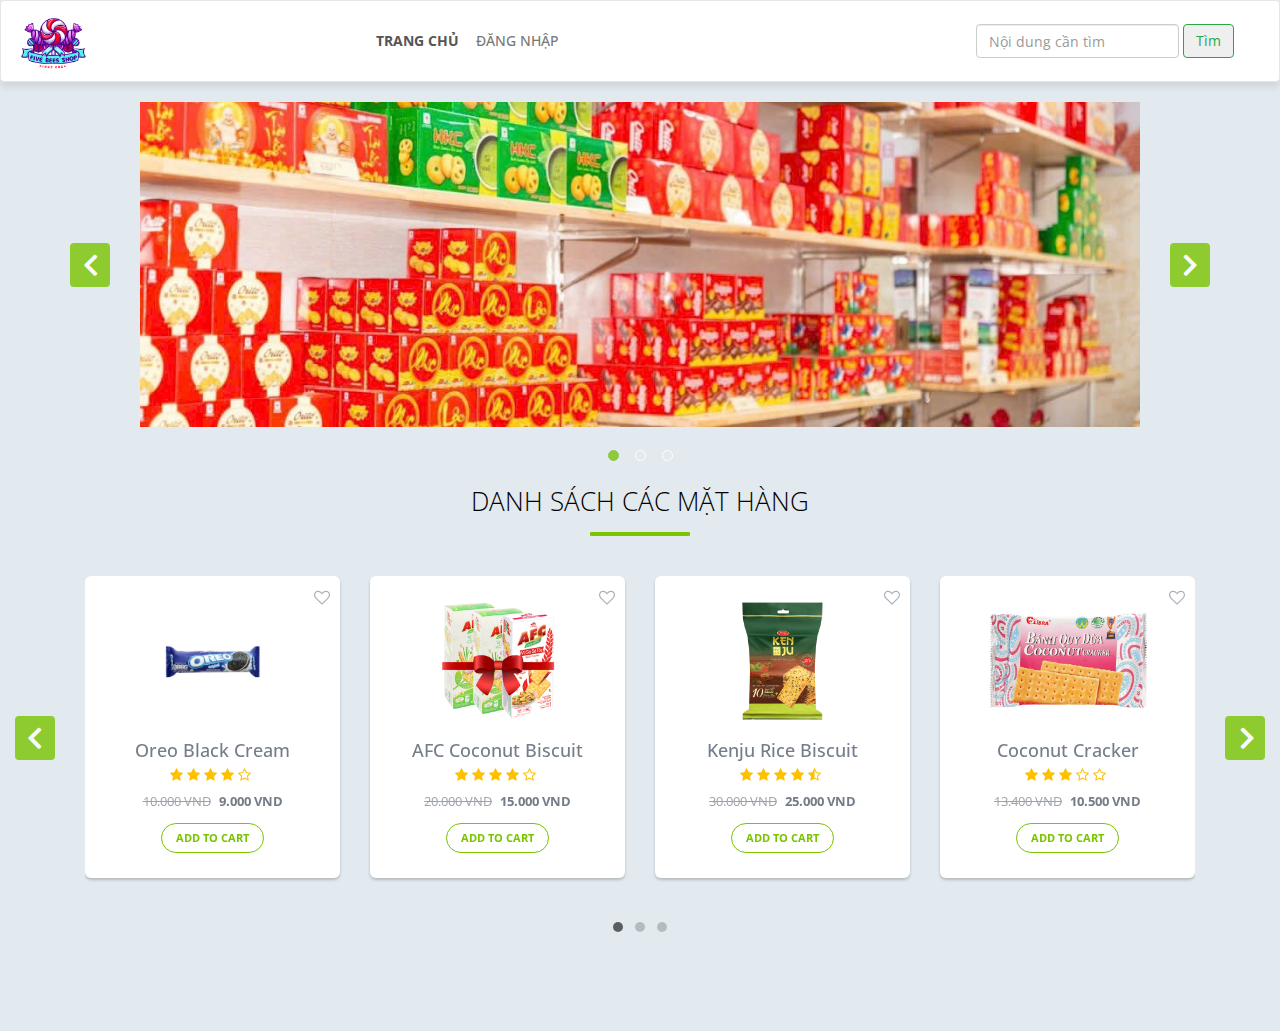
<file: CODE/index.html>
<!DOCTYPE html>
<html lang="en">
<head>
    <meta charset="UTF-8">
    <meta http-equiv="X-UA-Compatible" content="IE=edge">
    <meta name="viewport" content="width=device-width, initial-scale=1.0">
    <title>CỬA HÀNG BÁNH KẸO</title>
    <link rel="stylesheet" href="https://fonts.googleapis.com/css?family=Roboto|Open+Sans">
    <link rel="stylesheet" href="https://maxcdn.bootstrapcdn.com/font-awesome/4.7.0/css/font-awesome.min.css">
    <link rel="stylesheet" href="https://maxcdn.bootstrapcdn.com/bootstrap/3.3.7/css/bootstrap.min.css">
    <script src="https://ajax.googleapis.com/ajax/libs/jquery/1.12.4/jquery.min.js"></script>
    <script src="https://maxcdn.bootstrapcdn.com/bootstrap/3.3.7/js/bootstrap.min.js"></script>
    <link rel="stylesheet" href="view/css/style.css">
    <link rel="stylesheet" href="view/css/style_main.css">
    <link rel="stylesheet" href="view/css/carousel.css">
</head>
<script>
	$(document).ready(function(){
		$(".wish-icon i").click(function(){
			$(this).toggleClass("fa-heart fa-heart-o");
		});
	});	
</script>
<body>
    <header>
        <nav class="navbar navbar-default">
            <div class="container-fluid">
                <div class="my-logo">
                    <a class="navbar-brand" href="#">
                        <img src="view/images/songs/logo5.png" alt="Logo" class="img-responsive" style = "height: 75px; width: 75px; margin-top: -10px;">
                    </a>
                </div>
                <div class="navbar-header">
                    <button type="button" class="navbar-toggle" data-toggle="collapse" data-target="#navbarSupportedContent">
                        <span class="icon-bar"></span>
                        <span class="icon-bar"></span>
                        <span class="icon-bar"></span>
                    </button>
                </div>
                <div class="collapse navbar-collapse" id="navbarSupportedContent">
                    <ul class="nav navbar-nav">
                        <li class="active"><a href="#">Trang chủ</a></li>
                        <li><a href="login.html">Đăng nhập</a></li>
                    </ul>
                    <form class="navbar-form navbar-right" role="search">
                        <div class="form-group">
                            <input type="text" class="form-control" placeholder="Nội dung cần tìm">
                        </div>
                        <button type="submit" class="btn btn-outline-success">Tìm</button>
                    </form>
                </div>
            </div>
        </nav>
    
        <!-- Carousel -->
        <div class="container carousel-unique">
            <div class="row">
                <div class="col-md-12">
                    <div id="myCarousel" class="carousel slide" data-ride="carousel" data-interval="2000">
                        <!-- Carousel indicators -->
                        <ol class="carousel-indicators">
                            <li data-target="#myCarousel" data-slide-to="0" class="active"></li>
                            <li data-target="#myCarousel" data-slide-to="1"></li>
                            <li data-target="#myCarousel" data-slide-to="2"></li>
                        </ol>   
                        <!-- Wrapper for carousel items -->
                        <div class="carousel-inner">
                            <div class="item active">
                                <img src="/CODE/view/images/slidesohw/banh_keo.jpg" alt="">
                            </div>	
                            <div class="item">
                                <img src="/CODE/view/images/slidesohw/banh-trung-thu-dong-khanh-4.jpg" alt="">
                            </div>
                            <div class="item">
                                <img src="/CODE/view/images/slidesohw/banh_moon.jpg" alt="">
                            </div>	
                        </div>
                        <!-- Carousel controls -->
                        <a class="carousel-control left" href="#myCarousel" data-slide="prev">
                            <i class="fa fa-angle-left"></i>
                        </a>
                        <a class="carousel-control right" href="#myCarousel" data-slide="next">
                            <i class="fa fa-angle-right"></i>
                        </a>
                    </div>
                </div>
            </div>
        </div>
    </header>
    
    <main class="container-fluid mt-3">
        <div class="row">
            <div class="col-md-12">
                <h2>Danh sách các mặt hàng</h2>
                <div>
                    <div id="myCarousel1" class="carousel slide" data-ride="carousel" data-interval="0">
                        <!-- Carousel indicators -->
                        <ol class="carousel-indicators">
                            <li data-target="#myCarousel1" data-slide-to="0" class="active"></li>
                            <li data-target="#myCarousel1" data-slide-to="1"></li>
                            <li data-target="#myCarousel1" data-slide-to="2"></li>
                        </ol>   
                        <!-- Wrapper for carousel items -->
                        <div class="carousel-inner">
                            <div class="item active">
                                <div class="row">
                                    <div class="col-sm-3">
                                        <div class="thumb-wrapper">
                                            <span class="wish-icon"><i class="fa fa-heart-o"></i></span>
                                            <div class="img-box">
                                                <img src="/CODE/view/images/slidesohw/banh_oreo.webp" class="img-responsive" alt="">									
                                            </div>
                                            <div class="thumb-content">
                                                <h4>Oreo Black Cream</h4>						    			
                                                <div class="star-rating">
                                                    <ul class="list-inline">
                                                        <li class="list-inline-item"><i class="fa fa-star"></i></li>
                                                        <li class="list-inline-item"><i class="fa fa-star"></i></li>
                                                        <li class="list-inline-item"><i class="fa fa-star"></i></li>
                                                        <li class="list-inline-item"><i class="fa fa-star"></i></li>
                                                        <li class="list-inline-item"><i class="fa fa-star-o"></i></li>
                                                    </ul>
                                                </div>
                                                <p class="item-price"><strike>10.000 VND</strike> <b>9.000 VND</b></p>
                                                <a href="#" class="btn btn-primary">Add to Cart</a>
                                            </div>						
                                        </div>
                                    </div>
                                    <div class="col-sm-3">
                                        <div class="thumb-wrapper">
                                            <span class="wish-icon"><i class="fa fa-heart-o"></i></span>
                                            <div class="img-box">
                                                <img src="/CODE/view/images/slidesohw/banh_quy.jpg" class="img-responsive" alt="">
                                            </div>
                                            <div class="thumb-content">
                                                <h4>AFC Coconut Biscuit</h4>									
                                                <div class="star-rating">
                                                    <ul class="list-inline">
                                                        <li class="list-inline-item"><i class="fa fa-star"></i></li>
                                                        <li class="list-inline-item"><i class="fa fa-star"></i></li>
                                                        <li class="list-inline-item"><i class="fa fa-star"></i></li>
                                                        <li class="list-inline-item"><i class="fa fa-star"></i></li>
                                                        <li class="list-inline-item"><i class="fa fa-star-o"></i></li>
                                                    </ul>
                                                </div>
                                                <p class="item-price"><strike>20.000 VND</strike> <b>15.000 VND</b></p>
                                                <a href="#" class="btn btn-primary">Add to Cart</a>
                                            </div>						
                                        </div>
                                    </div>		
                                    <div class="col-sm-3">
                                        <div class="thumb-wrapper">
                                            <span class="wish-icon"><i class="fa fa-heart-o"></i></span>
                                            <div class="img-box">
                                                <img src="/CODE/view/images/slidesohw/banh_gao.png" class="img-responsive" alt="">
                                            </div>
                                            <div class="thumb-content">
                                                <h4>Kenju Rice Biscuit </h4>									
                                                <div class="star-rating">
                                                    <ul class="list-inline">
                                                        <li class="list-inline-item"><i class="fa fa-star"></i></li>
                                                        <li class="list-inline-item"><i class="fa fa-star"></i></li>
                                                        <li class="list-inline-item"><i class="fa fa-star"></i></li>
                                                        <li class="list-inline-item"><i class="fa fa-star"></i></li>
                                                        <li class="list-inline-item"><i class="fa fa-star-half-o"></i></li>
                                                    </ul>
                                                </div>
                                                <p class="item-price"><strike>30.000 VND</strike> <b>25.000 VND</b></p>
                                                <a href="#" class="btn btn-primary">Add to Cart</a>
                                            </div>						
                                        </div>
                                    </div>								
                                    <div class="col-sm-3">
                                        <div class="thumb-wrapper">
                                            <span class="wish-icon"><i class="fa fa-heart-o"></i></span>
                                            <div class="img-box">
                                                <img src="/CODE/view/images/slidesohw/banh_quy_dua.jpg" class="img-responsive" alt="">
                                            </div>
                                            <div class="thumb-content">
                                                <h4>Coconut Cracker</h4>									
                                                <div class="star-rating">
                                                    <ul class="list-inline">
                                                        <li class="list-inline-item"><i class="fa fa-star"></i></li>
                                                        <li class="list-inline-item"><i class="fa fa-star"></i></li>
                                                        <li class="list-inline-item"><i class="fa fa-star"></i></li>
                                                        <li class="list-inline-item"><i class="fa fa-star-o"></i></li>
                                                        <li class="list-inline-item"><i class="fa fa-star-o"></i></li>
                                                    </ul>
                                                </div>
                                                <p class="item-price"><strike>13.400 VND</strike> <b>10.500 VND</b></p>
                                                <a href="#" class="btn btn-primary">Add to Cart</a>
                                            </div>						
                                        </div>
                                    </div>
                                </div>
                            </div>
                            <div class="item">
                                <div class="row">
                                    <div class="col-sm-3">
                                        <div class="thumb-wrapper">
                                            <span class="wish-icon"><i class="fa fa-heart-o"></i></span>
                                            <div class="img-box">
                                                <img src="/CODE/view/images/slidesohw/banh_trung.jpg" class="img-responsive" alt="">
                                            </div>
                                            <div class="thumb-content">
                                                <h4>Tipo Egg Cake</h4>
                                                <p class="item-price"><strike>30.000 VND</strike> <span>24.000 VND</span></p>
                                                <div class="star-rating">
                                                    <ul class="list-inline">
                                                        <li class="list-inline-item"><i class="fa fa-star"></i></li>
                                                        <li class="list-inline-item"><i class="fa fa-star"></i></li>
                                                        <li class="list-inline-item"><i class="fa fa-star"></i></li>
                                                        <li class="list-inline-item"><i class="fa fa-star"></i></li>
                                                        <li class="list-inline-item"><i class="fa fa-star-o"></i></li>
                                                    </ul>
                                                </div>
                                                <a href="#" class="btn btn-primary">Add to Cart</a>
                                            </div>						
                                        </div>
                                    </div>
                                    <div class="col-sm-3">
                                        <div class="thumb-wrapper">
                                            <span class="wish-icon"><i class="fa fa-heart-o"></i></span>
                                            <div class="img-box">
                                                <img src="/CODE/view/images/slidesohw/banh_gao_nuong.jpg" class="img-responsive" alt="">
                                            </div>
                                            <div class="thumb-content">
                                                <h4>Grilled Rice Cake</h4>
                                                <p class="item-price"><strike>34.000 VND</strike> <span>30.000 VND</span></p>
                                                <div class="star-rating">
                                                    <ul class="list-inline">
                                                        <li class="list-inline-item"><i class="fa fa-star"></i></li>
                                                        <li class="list-inline-item"><i class="fa fa-star"></i></li>
                                                        <li class="list-inline-item"><i class="fa fa-star"></i></li>
                                                        <li class="list-inline-item"><i class="fa fa-star"></i></li>
                                                        <li class="list-inline-item"><i class="fa fa-star-half-o"></i></li>
                                                    </ul>
                                                </div>
                                                <a href="#" class="btn btn-primary">Add to Cart</a>
                                            </div>						
                                        </div>
                                    </div>
                                    <div class="col-sm-3">
                                        <div class="thumb-wrapper">
                                            <span class="wish-icon"><i class="fa fa-heart-o"></i></span>
                                            <div class="img-box">
                                                <img src="/CODE/view/images/slidesohw/banh_mi_kinhdo.jpg" class="img-responsive" alt="">
                                            </div>
                                            <div class="thumb-content">
                                                <h4>Kinh Do Bread </h4>
                                                <p class="item-price"><strike>12.000 VND</strike> <span> 10.000 VND</span></p>
                                                <div class="star-rating">
                                                    <ul class="list-inline">
                                                        <li class="list-inline-item"><i class="fa fa-star"></i></li>
                                                        <li class="list-inline-item"><i class="fa fa-star"></i></li>
                                                        <li class="list-inline-item"><i class="fa fa-star"></i></li>
                                                        <li class="list-inline-item"><i class="fa fa-star"></i></li>
                                                        <li class="list-inline-item"><i class="fa fa-star-o"></i></li>
                                                    </ul>
                                                </div>
                                                <a href="#" class="btn btn-primary">Add to Cart</a>
                                            </div>						
                                        </div>
                                    </div>
                                    <div class="col-sm-3">
                                        <div class="thumb-wrapper">
                                            <span class="wish-icon"><i class="fa fa-heart-o"></i></span>
                                            <div class="img-box">
                                                <img src="/CODE/view/images/slidesohw/keo_bac_ha.webp" class="img-responsive" alt="">
                                            </div>
                                            <div class="thumb-content">
                                                <h4>Mint Candy</h4>
                                                <p class="item-price"><strike>19.000 VND</strike> <span>18.900 VND</span></p>
                                                <div class="star-rating">
                                                    <ul class="list-inline">
                                                        <li class="list-inline-item"><i class="fa fa-star"></i></li>
                                                        <li class="list-inline-item"><i class="fa fa-star"></i></li>
                                                        <li class="list-inline-item"><i class="fa fa-star"></i></li>
                                                        <li class="list-inline-item"><i class="fa fa-star"></i></li>
                                                        <li class="list-inline-item"><i class="fa fa-star-o"></i></li>
                                                    </ul>
                                                </div>
                                                <a href="#" class="btn btn-primary">Add to Cart</a>
                                            </div>						
                                        </div>
                                    </div>				
                                </div>
                            </div>
                            <div class="item">
                                <div class="row">
                                    <div class="col-sm-3">
                                        <div class="thumb-wrapper">
                                            <span class="wish-icon"><i class="fa fa-heart-o"></i></span>
                                            <div class="img-box">
                                                <img src="/CODE/view/images/slidesohw/banh_que.webp" class="img-responsive" alt="">
                                            </div>
                                            <div class="thumb-content">
                                                <h4>Glico Pocky Socola</h4>
                                                <p class="item-price"><strike>20.000 VND</strike> <span>17.000 VND</span></p>
                                                <div class="star-rating">
                                                    <ul class="list-inline">
                                                        <li class="list-inline-item"><i class="fa fa-star"></i></li>
                                                        <li class="list-inline-item"><i class="fa fa-star"></i></li>
                                                        <li class="list-inline-item"><i class="fa fa-star"></i></li>
                                                        <li class="list-inline-item"><i class="fa fa-star"></i></li>
                                                        <li class="list-inline-item"><i class="fa fa-star-o"></i></li>
                                                    </ul>
                                                </div>
                                                <a href="#" class="btn btn-primary">Add to Cart</a>
                                            </div>						
                                        </div>
                                    </div>
                                    <div class="col-sm-3">
                                        <div class="thumb-wrapper">
                                            <span class="wish-icon"><i class="fa fa-heart-o"></i></span>
                                            <div class="img-box">
                                                <img src="/CODE/view/images/slidesohw/cay_cay.webp" class="img-responsive" alt="">
                                            </div>
                                            <div class="thumb-content">
                                                <h4>Chilly Stick</h4>
                                                <p class="item-price"><strike>15.000</strike> <span>12.500</span></p>
                                                <div class="star-rating">
                                                    <ul class="list-inline">
                                                        <li class="list-inline-item"><i class="fa fa-star"></i></li>
                                                        <li class="list-inline-item"><i class="fa fa-star"></i></li>
                                                        <li class="list-inline-item"><i class="fa fa-star"></i></li>
                                                        <li class="list-inline-item"><i class="fa fa-star"></i></li>
                                                        <li class="list-inline-item"><i class="fa fa-star-o"></i></li>
                                                    </ul>
                                                </div>
                                                <a href="#" class="btn btn-primary">Add to Cart</a>
                                            </div>						
                                        </div>
                                    </div>
                                    <div class="col-sm-3">
                                        <div class="thumb-wrapper">
                                            <span class="wish-icon"><i class="fa fa-heart-o"></i></span>
                                            <div class="img-box">
                                                <img src="/CODE/view/images/slidesohw/keo_the.webp" class="img-responsive" alt="">
                                            </div>
                                            <div class="thumb-content">
                                                <h4>Play More Candy</h4>
                                                <p class="item-price"><strike>45.000 VND</strike> <span>28.500 VND</span></p>
                                                <div class="star-rating">
                                                    <ul class="list-inline">
                                                        <li class="list-inline-item"><i class="fa fa-star"></i></li>
                                                        <li class="list-inline-item"><i class="fa fa-star"></i></li>
                                                        <li class="list-inline-item"><i class="fa fa-star"></i></li>
                                                        <li class="list-inline-item"><i class="fa fa-star"></i></li>
                                                        <li class="list-inline-item"><i class="fa fa-star-half-o"></i></li>
                                                    </ul>
                                                </div>
                                                <a href="#" class="btn btn-primary">Add to Cart</a>
                                            </div>						
                                        </div>
                                    </div>	
                                    <div class="col-sm-3">
                                        <div class="thumb-wrapper">
                                            <span class="wish-icon"><i class="fa fa-heart-o"></i></span>
                                            <div class="img-box">
                                                <img src="/CODE/view/images/slidesohw/danisa.webp" class="img-responsive" alt="">
                                            </div>
                                            <div class="thumb-content">
                                                <h4>Danisa Butter Cookies</h4>
                                                <p class="item-price"><strike>350.000 VND</strike> <span>265.000 VND</span></p>
                                                <div class="star-rating">
                                                    <ul class="list-inline">
                                                        <li class="list-inline-item"><i class="fa fa-star"></i></li>
                                                        <li class="list-inline-item"><i class="fa fa-star"></i></li>
                                                        <li class="list-inline-item"><i class="fa fa-star"></i></li>
                                                        <li class="list-inline-item"><i class="fa fa-star"></i></li>
                                                        <li class="list-inline-item"><i class="fa fa-star-o"></i></li>
                                                    </ul>
                                                </div>
                                                <a href="#" class="btn btn-primary">Add to Cart</a>
                                            </div>						
                                        </div>
                                    </div>
                                </div>
                            </div>
                        </div>
                        <!-- Carousel controls -->
                        <a class="carousel-control left" href="#myCarousel1" data-slide="prev">
                            <i class="fa fa-angle-left"></i>
                        </a>
                        <a class="carousel-control right" href="#myCarousel1" data-slide="next">
                            <i class="fa fa-angle-right"></i>
                        </a>
                    </div>
                </div>
            </div>
        </div>
    </main>
    <footer class="bg-white d-flex justify-content-center align-items-center border-top border-secondary" style="height: 80px;">
       
    </footer>
    <script src="https://cdn.jsdelivr.net/npm/bootstrap@5.3.0-alpha1/dist/js/bootstrap.bundle.min.js" integrity="sha384-w76AqPfDkMBDXo30jS1Sgez6pr3x5MlQ1ZAGC+nuZB+EYdgRZgiwxhTBTkF7CXvN" crossorigin="anonymous"></script>
</body>
</html>
</file>
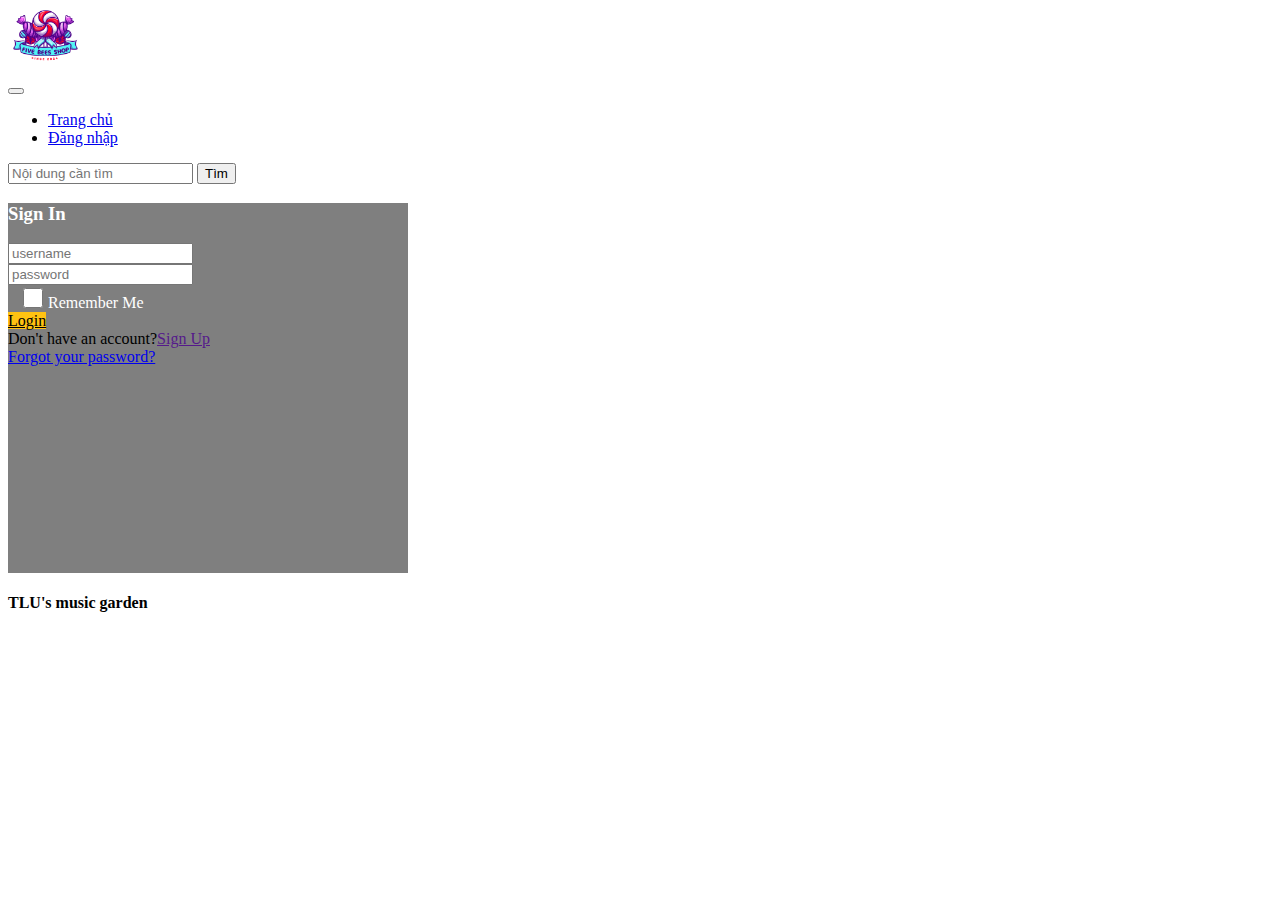
<file: CODE/login.html>
<!DOCTYPE html>
<html lang="en">
<head>
    <meta charset="UTF-8">
    <meta http-equiv="X-UA-Compatible" content="IE=edge">
    <meta name="viewport" content="width=device-width, initial-scale=1.0">
    <title>Đăng nhập</title>
    <link href="https://cdn.jsdelivr.net/npm/bootstrap@5.3.0-alpha1/dist/css/bootstrap.min.css" rel="stylesheet" integrity="sha384-GLhlTQ8iRABdZLl6O3oVMWSktQOp6b7In1Zl3/Jr59b6EGGoI1aFkw7cmDA6j6gD" crossorigin="anonymous">
    <link rel="stylesheet" href="https://cdnjs.cloudflare.com/ajax/libs/font-awesome/6.3.0/css/all.min.css" integrity="sha512-SzlrxWUlpfuzQ+pcUCosxcglQRNAq/DZjVsC0lE40xsADsfeQoEypE+enwcOiGjk/bSuGGKHEyjSoQ1zVisanQ==" crossorigin="anonymous" referrerpolicy="no-referrer" />
    <link rel="stylesheet" href="view/css/login.css">
</head>
<body>
    <header>
        <nav class="navbar navbar-expand-lg shadow p-3 bg-white rounded">
            <div class="container-fluid">
                <div class="my-logo">
                    <a class="navbar-brand" href="#">
                        <img src="view/images/songs/logo5.png" alt="Logo" class="img-responsive" style = "height: 75px; width: 75px; margin-top: -10px;">
                    </a>
                </div>
                <button class="navbar-toggler" type="button" data-bs-toggle="collapse" data-bs-target="#navbarSupportedContent" aria-controls="navbarSupportedContent" aria-expanded="false" aria-label="Toggle navigation">
                <span class="navbar-toggler-icon"></span>
                </button>
                <div class="collapse navbar-collapse" id="navbarSupportedContent">
                <ul class="navbar-nav me-auto mb-2 mb-lg-0">
                    <li class="nav-item">
                    <a class="nav-link" aria-current="page" href="./">Trang chủ</a>
                    </li>
                    <li class="nav-item">
                    <a class="nav-link active" href="./loginn.php">Đăng nhập</a>
                    </li>
                </ul>
                <form class="d-flex" role="search">
                    <input class="form-control me-2" type="search" placeholder="Nội dung cần tìm" aria-label="Search">
                    <button class="btn btn-outline-success" type="submit">Tìm</button>
                </form>
                </div>
            </div>
        </nav>

    </header>
    <main class="container mt-5 mb-5">
        <div class="d-flex justify-content-center h-100">
            <div class="card">
                <div class="card-header">
                    <h3>Sign In</h3>
                    <div class="d-flex justify-content-end social_icon">
                        <span><i class="fab fa-facebook-square"></i></span>
                        <span><i class="fab fa-google-plus-square"></i></span>
                        <span><i class="fab fa-twitter-square"></i></span>
                    </div>
                </div>
                <div class="card-body">
                        <div class="input-group mb-3">
                            <span class="input-group-text" id="txtUser"><i class="fas fa-user"></i></span>
                            <input type="text" class="form-control" placeholder="username" name="username">
                        </div>

                        <div class="input-group mb-3">
                            <span class="input-group-text" id="txtPass"><i class="fas fa-key"></i></span>
                            <input type="password" class="form-control" placeholder="password" name="password">
                        </div>
                        
                        <div class="row align-items-center remember">
                            <input type="checkbox">Remember Me
                        </div>
                        <div class="form-group">
                            <a href="Trangchu.html" class="btn float-end login_btn">Login</a>
                        </div>
                    </form>
                </div>
                <div class="card-footer">
                    <div class="d-flex justify-content-center ">
                        Don't have an account?<a href="" class="text-warning text-decoration-none">Sign Up</a>
                    </div>
                    <div class="d-flex justify-content-center">
                        <a href="#" class="text-warning text-decoration-none">Forgot your password?</a>
                    </div>
                </div>
            </div>
        </div>
    </main>
    <footer class="bg-white d-flex justify-content-center align-items-center border-top border-secondary  border-2" style="height:80px">
        <h4 class="text-center text-uppercase fw-bold">TLU's music garden</h4>
    </footer>
    <script src="https://cdn.jsdelivr.net/npm/bootstrap@5.3.0-alpha1/dist/js/bootstrap.bundle.min.js" integrity="sha384-w76AqPfDkMBDXo30jS1Sgez6pr3x5MlQ1ZAGC+nuZB+EYdgRZgiwxhTBTkF7CXvN" crossorigin="anonymous"></script>
</body>
</html>
</file>
<file: CODE/view/css/style.css>
@import url('https://fonts.googleapis.com/css?family=Numans');

body {
    font-family: 'Numans', sans-serif;
}

/* Header và Navbar */
.navbar {
    background-color: #fff;
    box-shadow: 0 4px 8px rgba(0, 0, 0, 0.1);
    padding: 15px;
    
}

.my-logo img {
    max-width: 120px;
}

.navbar-brand {
    padding: 0;
}

/* Căn chỉnh riêng từng liên kết */
.navbar-nav > li:first-child {
    margin-left: -600px; /* Trang chủ */
}
.navbar-nav > li:nth-child(2) {
    margin-left: -500px; /* Đăng nhập */
}


.navbar-nav > li > a {
    text-transform: uppercase;
    color: #333;
    font-weight: 500;
}

.navbar-nav > .active > a {
    font-weight: bold;
}

.navbar-collapse {
    float: right;
}

.form-control {
    width: auto;
    display: inline-block;
}

.btn-outline-success {
    color: #28a745;
    border-color: #28a745;
}

.btn-outline-success:hover {
    background-color: #28a745;
    color: #fff;
}

/* Carousel */
.carousel-inner > .item > img {
    width: 100%;
    height: auto;
    object-fit: cover;
}

.carousel-indicators li {
    background-color: #333;
}

.carousel-control.left, .carousel-control.right {
    background-image: none;
}

.carousel-control .glyphicon-chevron-left, .carousel-control .glyphicon-chevron-right {
    color: #333;
    font-size: 24px;
}

.navbar-default .navbar-nav>.active>a, .navbar-default .navbar-nav>.active>a:focus, .navbar-default .navbar-nav>.active>a:hover {
    color: #555;
    background-color: white;
}
</file>
<file: CODE/view/css/style_main.css>
body {
	background: #e2eaef;
	font-family: "Open Sans", sans-serif;
}
h2 {
	color: #000;
	font-size: 26px;
	font-weight: 300;
	text-align: center;
	text-transform: uppercase;
	position: relative;
	margin: 30px 0 60px;
}
h2::after {
	content: "";
	width: 100px;
	position: absolute;
	margin: 0 auto;
	height: 4px;
	border-radius: 1px;
	background: #7ac400;
	left: 0;
	right: 0;
	bottom: -20px;
}
.carousel {
	margin: 50px auto;
	padding: 0 70px;

}
.carousel .item {
	color: #747d89;
	min-height: 325px;
    text-align: center;
	overflow: hidden;
}
.carousel .thumb-wrapper {
	padding: 25px 15px;
	background: #fff;
	border-radius: 6px;
	text-align: center;
	position: relative;
	box-shadow: 0 2px 3px rgba(0,0,0,0.2);
}
.carousel .item .img-box {
	height: 120px;
	margin-bottom: 20px;
	width: 100%;
	position: relative;
}
.carousel .item img {	
	max-width: 100%;
	max-height: 100%;
	display: inline-block;
	position: absolute;
	bottom: 0;
	margin: 0 auto;
	left: 0;
	right: 0;
}
.carousel .item h4 {
	font-size: 18px;
}
.carousel .item h4, .carousel .item p, .carousel .item ul {
	margin-bottom: 5px;
}
.carousel .thumb-content .btn {
	color: #7ac400;
    font-size: 11px;
    text-transform: uppercase;
    font-weight: bold;
    background: none;
    border: 1px solid #7ac400;
    padding: 6px 14px;
    margin-top: 5px;
    line-height: 16px;
    border-radius: 20px;
}
.carousel .thumb-content .btn:hover, .carousel .thumb-content .btn:focus {
	color: #fff;
	background: #7ac400;
	box-shadow: none;
}
.carousel .thumb-content .btn i {
	font-size: 14px;
    font-weight: bold;
    margin-left: 5px;
}
.carousel .carousel-control {
	height: 44px;
	width: 40px;
	background: #7ac400;	
    margin: auto 0;
    border-radius: 4px;
	opacity: 0.8;
}
.carousel .carousel-control:hover {
	background: #78bf00;
	opacity: 1;
}
.carousel .carousel-control i {
    font-size: 36px;
    position: absolute;
    top: 50%;
    display: inline-block;
    margin: -19px 0 0 0;
    z-index: 5;
    left: 0;
    right: 0;
    color: #fff;
	text-shadow: none;
    font-weight: bold;
}
.carousel .item-price {
	font-size: 13px;
	padding: 2px 0;
}
.carousel .item-price strike {
	opacity: 0.7;
	margin-right: 5px;
}
.carousel .carousel-control.left i {
	margin-left: -2px;
}
.carousel .carousel-control.right i {
	margin-right: -4px;
}
.carousel .carousel-indicators {
	bottom: -50px;
}
.carousel-indicators li, .carousel-indicators li.active {
	width: 10px;
	height: 10px;
	margin: 4px;
	border-radius: 50%;
	border: none;
}
.carousel-indicators li {	
	background: rgba(0, 0, 0, 0.2);
}
.carousel-indicators li.active {	
	background: rgba(0, 0, 0, 0.6);
}
.carousel .wish-icon {
	position: absolute;
	right: 10px;
	top: 10px;
	z-index: 99;
	cursor: pointer;
	font-size: 16px;
	color: #abb0b8;
}
.carousel .wish-icon .fa-heart {
	color: #ff6161;
}
.star-rating li {
	padding: 0;
}
.star-rating i {
	font-size: 14px;
	color: #ffc000;
}
</file>
<file: CODE/view/css/carousel.css>
.carousel-unique .carousel {
    margin: 0px 0;
    margin-bottom: 30px;
    background: #e2eaef;
    position: relative;
    width: 100%; 
}
.carousel-unique .carousel:after {
    content: "";
    position: absolute;
    z-index: -1;
    height: 60px;
    bottom: 0px;
    left: 10px;
    right: 10px;
    border-radius: 100px / 20px;
}
.carousel-unique .carousel .item {
    text-align: center;
    overflow: hidden;
    height: 320px;
}
.carousel-unique .carousel .item img {
    max-width: 100%;
    margin: 0 auto;
}
.carousel-unique .carousel .carousel-control {
    width: 50px;
    height: 50px;
    background: #000;
    margin: auto 0;
    opacity: 0.8;
}
.carousel-unique .carousel .carousel-control:hover {
    opacity: 0.9;
}
.carousel-unique .carousel .carousel-control i {
    font-size: 41px;
}
.carousel-unique .carousel-action {
    padding: 10px 0 30px;
}
.carousel-unique .carousel-action .btn {
    min-height: 34px;
    border-radius: 0;
    margin: 3px;
    min-width: 150px;
    text-transform: uppercase;
    font-family: 'Oswald', sans-serif;
}
.carousel-unique .carousel-action .btn-primary {
    border-color: #000;
    background: none;
    color: #000;
}
.carousel-unique .carousel-action .btn-primary:hover {
    background: #000;
    color: #fff;
}
.carousel-unique .carousel-action .btn-success {
    background: #8fc93c;
    border: none;
}
.carousel-unique .carousel-action .btn-success:hover {
    background: #87bd35;
}
.carousel-unique .carousel-indicators li, 
.carousel-unique .carousel-indicators li.active {
    width: 11px;
    height: 11px;
    border-radius: 50%;
    margin: 1px 6px;
}
.carousel-unique .carousel-indicators li {
    background: transparent;
    border: 1px solid #fff;
}
.carousel-unique .carousel-indicators li.active {
    background: #8fc93c;
    border-color: #8fc93c;
}
.carousel-unique .carousel .carousel-control {
	height: 44px;
	width: 40px;
	background: #7ac400;	
    margin: auto 0;
    border-radius: 4px;
	opacity: 0.8;
}
.carousel-unique .carousel .carousel-control:hover {
	background: #78bf00;
	opacity: 1;
}
.carousel-unique .carousel .carousel-control i {
    font-size: 36px;
    position: absolute;
    top: 50%;
    display: inline-block;
    margin: -19px 0 0 0;
    z-index: 5;
    left: 0;
    right: 0;
    color: #fff;
	text-shadow: none;
    font-weight: bold;
}
</file>
<file: CODE/view/css/login.css>
@import url('https://fonts.googleapis.com/css?family=Numans');


.card{
height: 370px;
margin-top: auto;
margin-bottom: auto;
width: 400px;
background-color: rgba(0,0,0,0.5) !important;
}

.social_icon span{
font-size: 60px;
margin-left: 10px;
color: #FFC312;
}

.social_icon span:hover{
color: white;
cursor: pointer;
}

.card-header h3{
color: white;
}

.social_icon{
position: absolute;
right: 20px;
top: -45px;
}

.input-group-prepend span{
width: 50px;
background-color: #FFC312;
color: black;
border:0 !important;
}

input:focus{
outline: 0 0 0 0  !important;
box-shadow: 0 0 0 0 !important;

}

.remember{
color: white;
}

.remember input
{
width: 20px;
height: 20px;
margin-left: 15px;
margin-right: 5px;
}

.login_btn{
color: black;
background-color: #FFC312;
width: 100px;
}

.login_btn:hover{
color: black;
background-color: white;
}

.links{
color: white;
}

.links a{
margin-left: 4px;
text-decoration:none;
}
</file>
